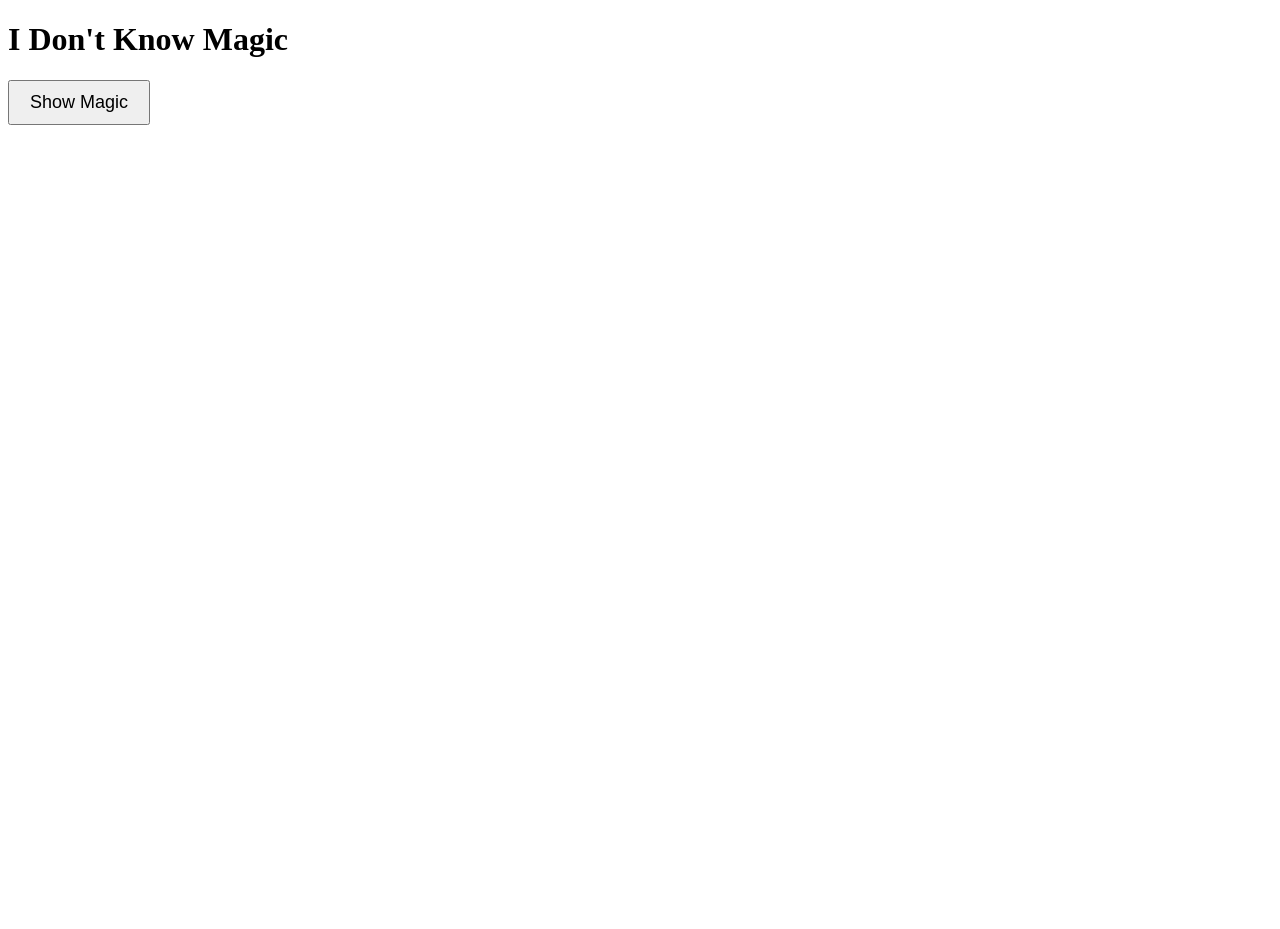
<file: Magic Button/index.html>
<!DOCTYPE html>
<html lang="en">
<head>
    <meta charset="UTF-8">
    <meta name="viewport" content="width=device-width, initial-scale=1.0">
    <title>Magic Button</title>
    <link rel="stylesheet" href="style.css">
</head>
<body>
    

<div id="container">

    <h1 id="title">I Don't Know Magic</h1>
    <button id="magicbtn">Show Magic</button>

</div>








    <script src="script.js"></script>
</body>
</html>
</file>
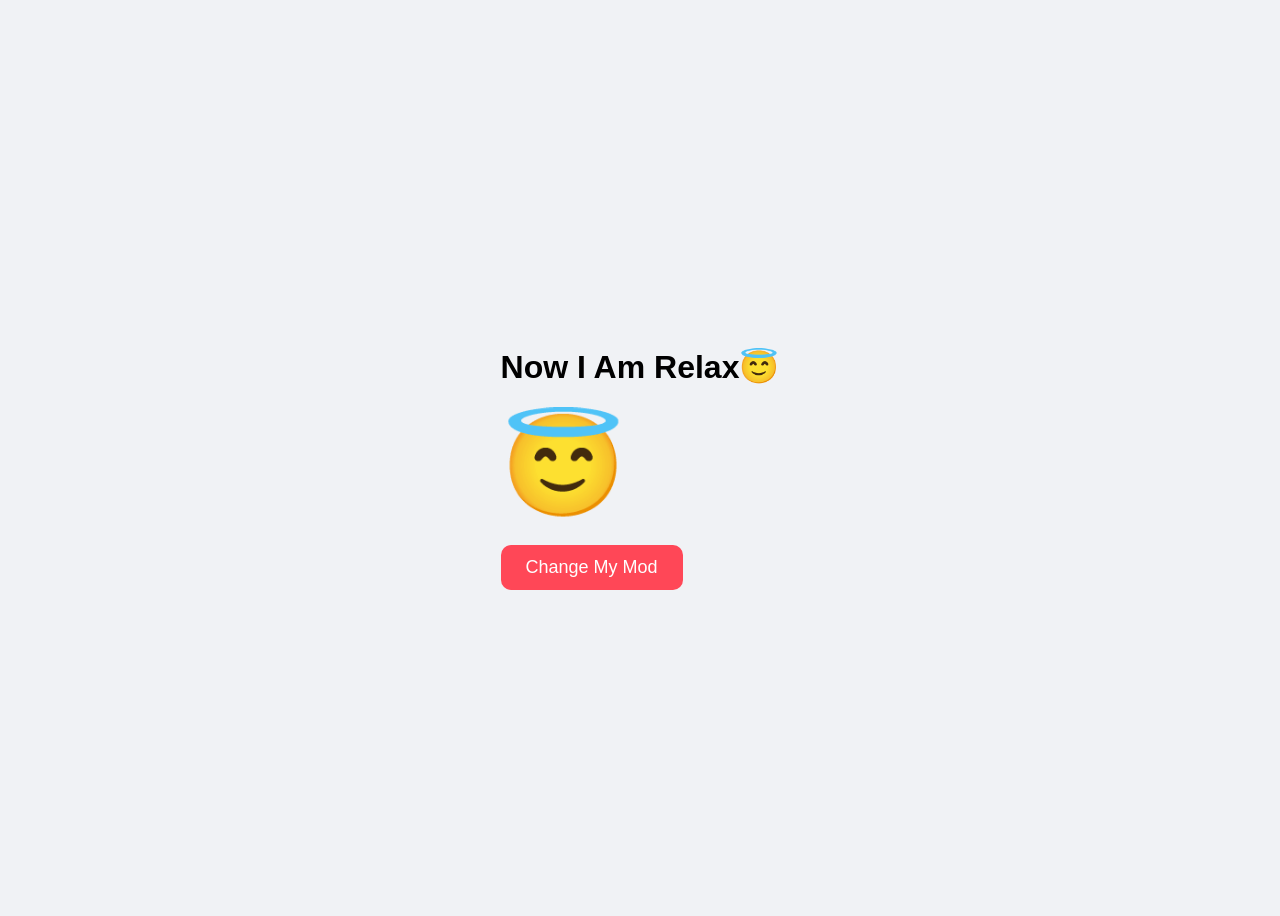
<file: Mood Switcher/index.html>
<!DOCTYPE html>
<html lang="en">
<head>
    <meta charset="UTF-8">
    <meta name="viewport" content="width=device-width, initial-scale=1.0">
    <title>Mood Switcher</title>
    <link rel="stylesheet" href="style.css">
<body>
    

<div id="mod-card">
    <h1 id="mod-text">Now I Am Relax😇</h1>
    <div id="emoji" style="font-size: 100px;">😇</div>
    <button id="modbtn">Change My Mod</button>
</div>










    <script src="script.js"></script>
</body>
</html>
</file>
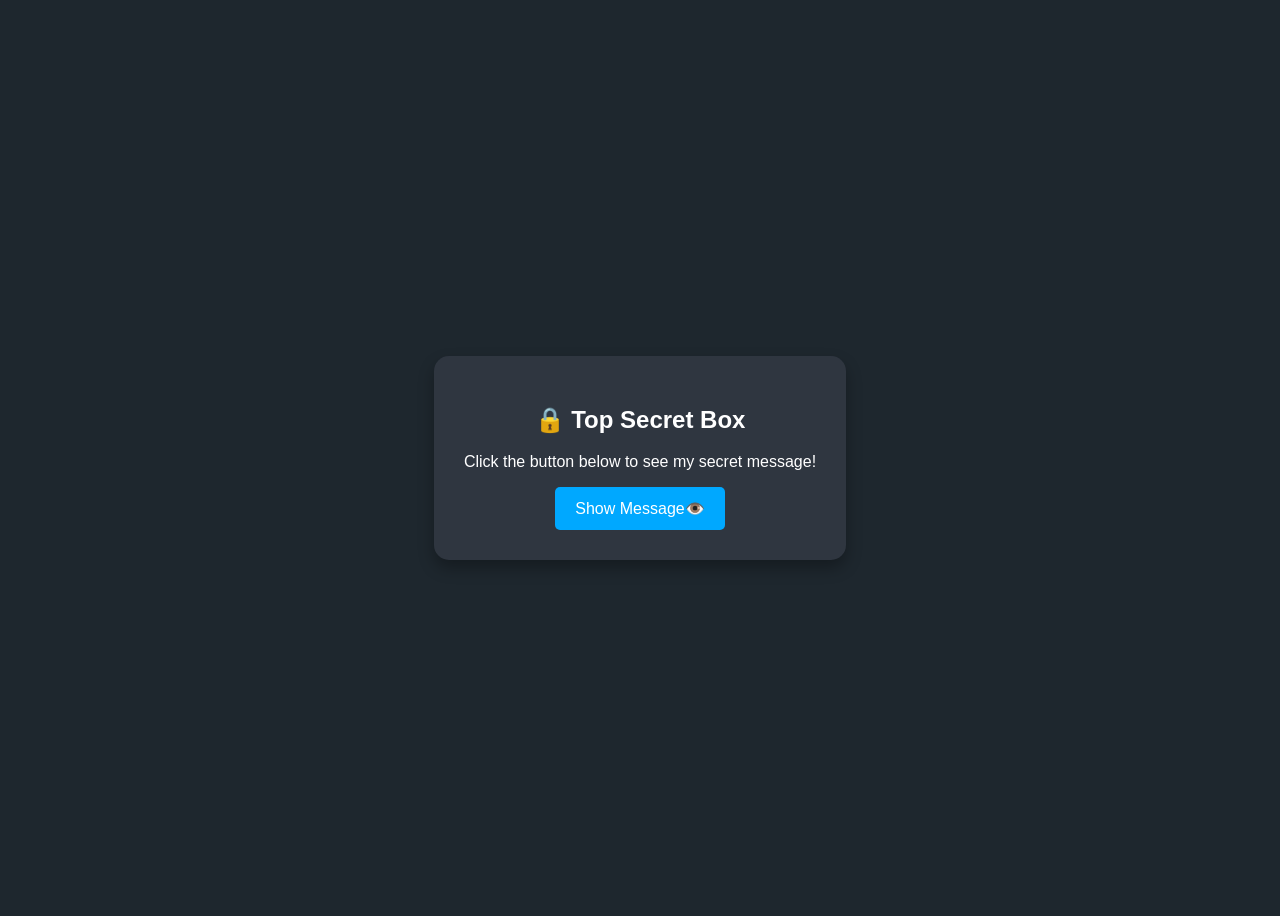
<file: The Secret Revealer/index.html>
<!DOCTYPE html>
<html lang="en">
<head>
    <meta charset="UTF-8">
    <meta name="viewport" content="width=device-width, initial-scale=1.0">
    <title>The Secret Revealer</title>
    <link rel="stylesheet" href="style.css">
</head>
<body>
    
<div class="secret-box">
    <h2>🔒 Top Secret Box</h2>
    <p>Click the button below to see my secret message!</p>
    <div id="secretMessage" class="hidden">
        🚀 I'm becoming a JavaScript pro 1% every day! 😎
    </div>
    <button id="revealBtn">Show Message👁️</button>
</div>






    <script src="script.js"></script>
</body>
</html>
</file>
<file: Magic Button/style.css>
body{
    display: block;
    justify-content: center;
    align-items: center;
    height: 100vh;
    transition: 05s;
}

.container{
    text-align: center;
}

button{
      padding: 10px 20px;
    font-size: 18px;
    cursor: pointer;
    
}
</file>
<file: Mood Switcher/style.css>
body{
    background-color: #f0f2f5;
    display: flex;
    justify-content: center;
    align-items: center;
    height: 100vh;
    font-family: Arial, Helvetica, sans-serif;
}

.mod-card{
    background: white;
    padding: 40px;
    border-radius: 20px;
    box-shadow: 0 4px 8px 0 rgba(0, 0, 0, 0.2), 0 6px 20px 0 rgba(0, 0, 0, 0.19);
    text-align: center;
}

button {
    margin-top: 20px;
    padding: 12px 25px;
    font-size: 18px;
    border: none;
    border-radius: 10px;
    background-color: #ff4757;
    color: white;
    cursor: pointer;
    transition: 0.3s;
}

button:hover {
    background-color: #e84118;
    transform: scale(1.05);
}
</file>
<file: The Secret Revealer/style.css>
body {
    background-color: #1e272e;
    color: #ffffff;
    display: flex;
    justify-content: center;
    align-items: center;
    height: 100vh;
    font-family: 'Segoe UI', Tahoma, Geneva, Verdana, sans-serif;
}

.secret-box {
    background-color: #2f3640;
    padding: 30px;
    border-radius: 15px;
    box-shadow: 0 8px 16px rgba(0,0,0,0.3);
    text-align: center;
    max-width: 400px;
}

/* এই ক্লাসটি দিয়ে আমরা জাভাস্ক্রিপ্টের মাধ্যমে ম্যাজিক করবো */
.hidden {
    display: none;
}

#secretMessage {
    background-color: #4cd137;
    color: black;
    padding: 15px;
    margin: 20px 0;
    border-radius: 8px;
    font-weight: bold;
    font-size: 18px;
}

button {
    background-color: #00a8ff;
    color: white;
    border: none;
    padding: 12px 20px;
    font-size: 16px;
    border-radius: 5px;
    cursor: pointer;
    transition: 0.2s;
}

button:hover {
    background-color: #0097e6;
}
</file>
